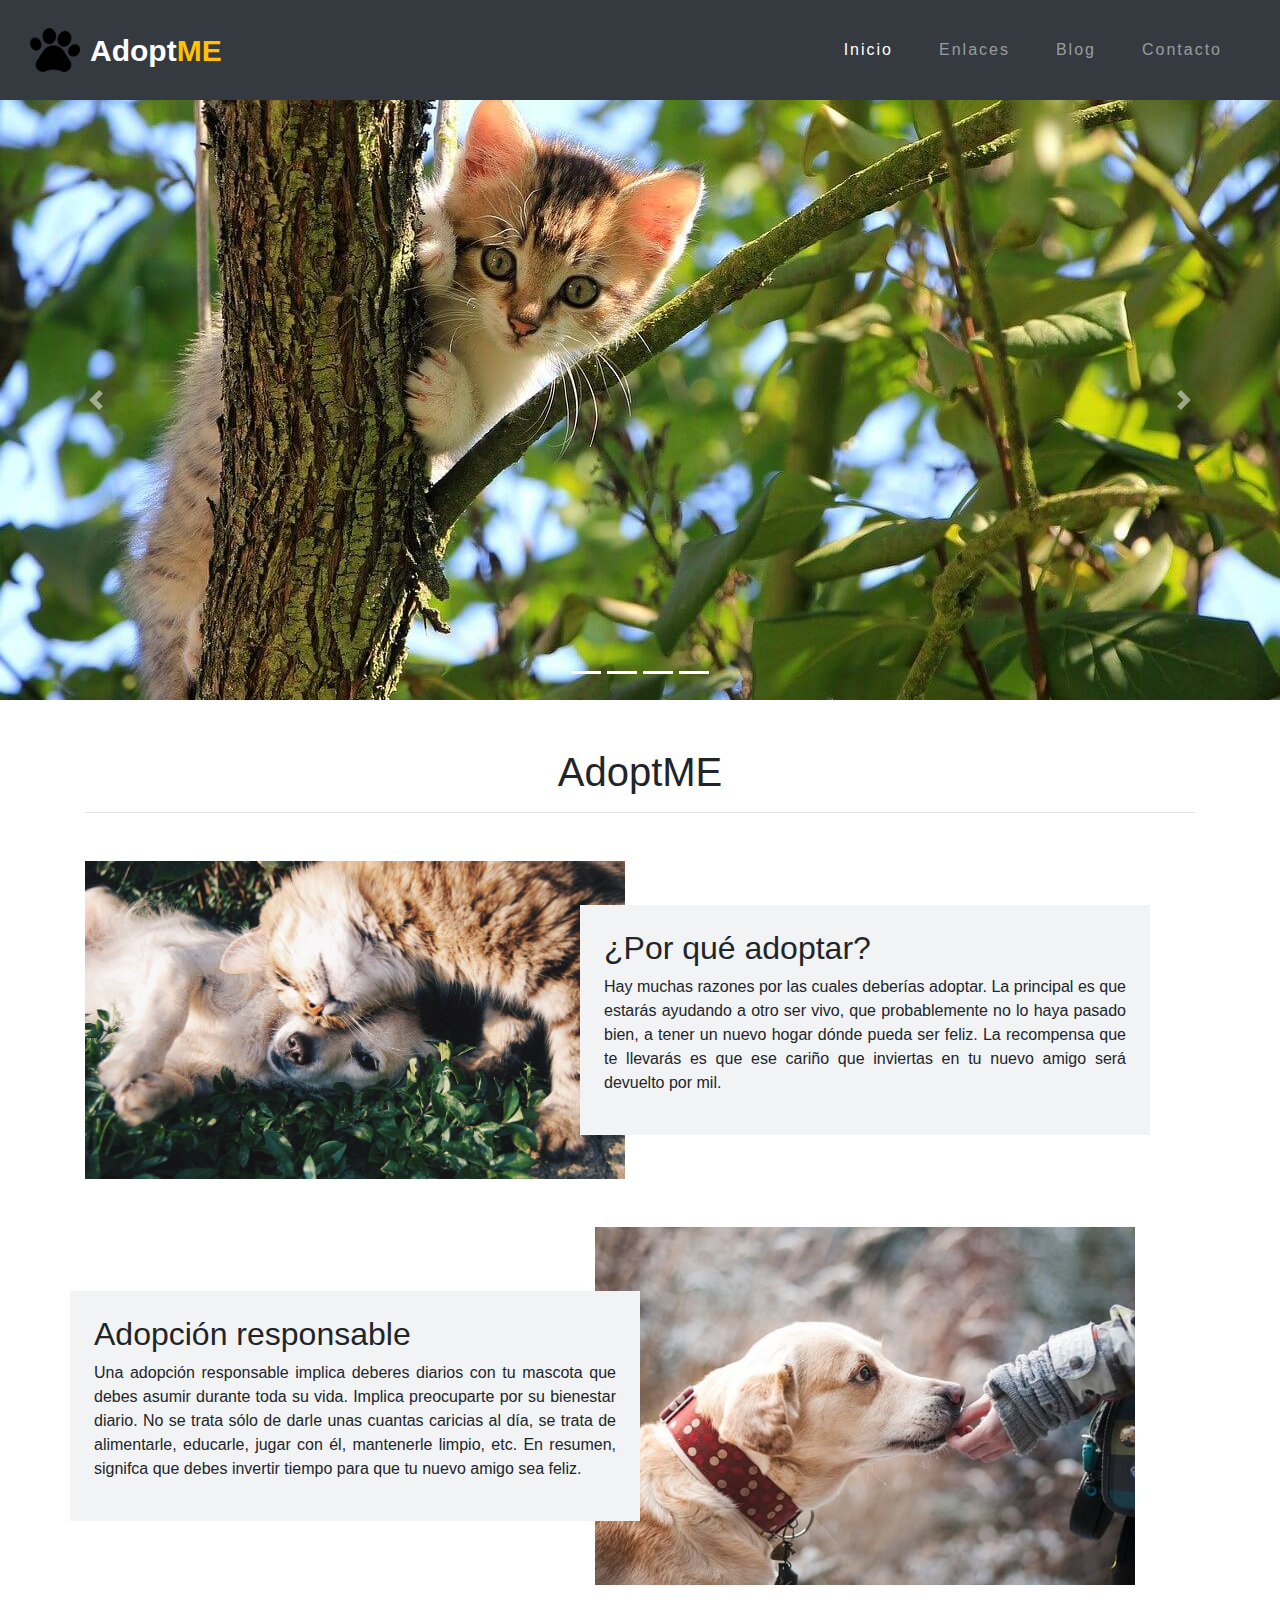
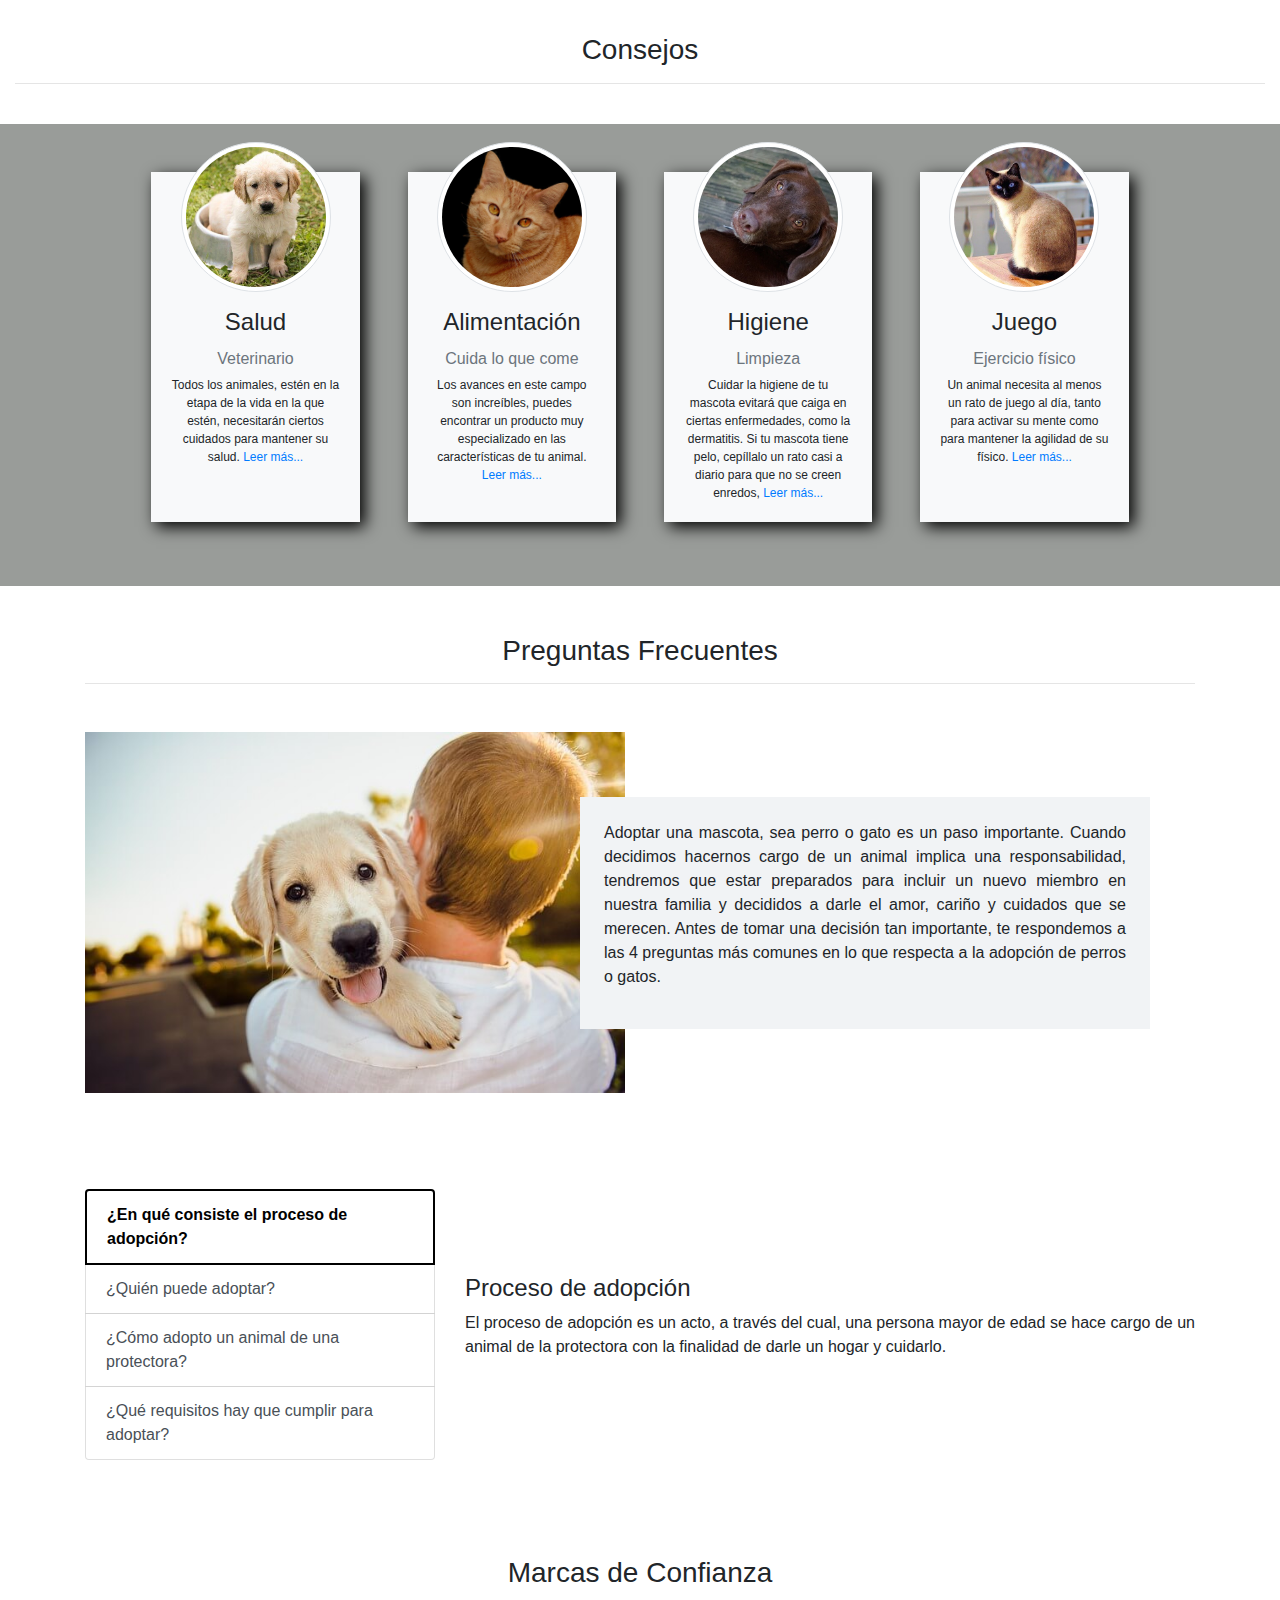
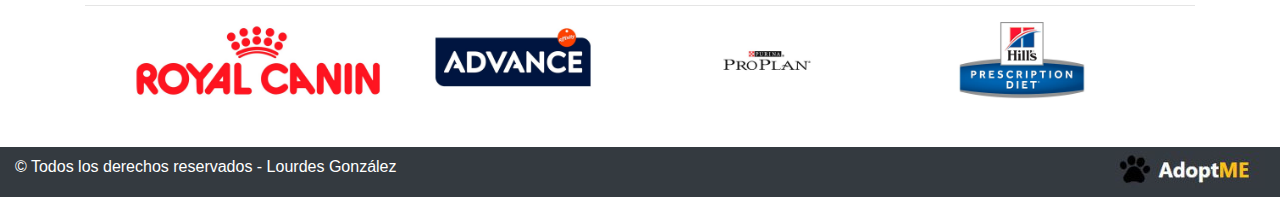
<file: index.html>
<!DOCTYPE html>
<html lang="es">
<head>
    <meta charset="UTF-8">
    <meta http-equiv="X-UA-Compatible" content="IE=edge">
    <meta name="viewport" content="width=device-width, initial-scale=1.0">
    <link rel="stylesheet" href="css/normalize.css">
    <link rel="stylesheet" href="css/bootstrap.min.css">
    <link rel="stylesheet" href="css/styles.css">
    <title>AdoptME</title>
</head>
<body>

    <div class="container-fluid">
        <div class="row">
            <header class="col p-0">
                <nav class="navbar fixed-top navbar-expand-lg navbar-dark bg-dark">
                    <img class="logo"src="assets/img/huella.png" alt="">
                    <a href="index.html" class="navbar-brand">Adopt<span class="text-warning">ME</span></a>
                    
                        <button class="navbar-toggler" type="button" data-toggle="collapse" data-target="#navbarNavDropdown" aria-controls="navbarNavDropdown" aria-expanded="false" aria-label="Toggle navigation">
                            <span class="navbar-toggler-icon"></span>
                        </button> 

                        <div class="collapse navbar-collapse justify-content-end" id="navbarNavDropdown">
                            <ul class="navbar-nav">
                               <li class="nav-item active">
                                    <a href="index.html" class="nav-link">
                                        Inicio
                                    </a>
                               </li>
                               <li class="nav-item">
                                    <a href="enlaces.html" class="nav-link">
                                        Enlaces
                                    </a>
                               </li>
                               <li class="nav-item">
                                    <a href="blog.html" class="nav-link">
                                        Blog
                                    </a>
                               </li>
                               <li class="nav-item">
                                    <a href="contacto.html" class="nav-link">
                                        Contacto
                                    </a>
                                </li>
                            </ul> 
                        </div>            
                </nav>
            </header>
        </div>

        <section class="row">
            <div class="col p-0">
                <div class="carousel slide" id="principal-carousel" data-ride="carousel">
                    <ol class="carousel-indicators">
                        <li class="active" data-target="#principal-carousel" data-slide-to="0"></li>
                        <li class="active" data-target="#principal-carousel" data-slide-to="1"></li>
                        <li class="active" data-target="#principal-carousel" data-slide-to="2"></li>
                        <li class="active" data-target="#principal-carousel" data-slide-to="3"></li>
                    </ol>

                        <div class="carousel-inner">
                            <div class="carousel-item active" data-interval="10000">
                                <img class="img-carousel-1" src="assets/img/slider-1.jpg" alt="Imagen slider 1">
                            </div>
                            <div class="carousel-item" data-interval="10000">
                                <img class="img-carousel-2"src="assets/img/slider-2.jpg" alt="Imagen slider 2">
                            </div>
                            <div class="carousel-item" data-interval="10000">
                                <img class="img-carousel-3" src="assets/img/slider-3.jpg" alt="Imagen slider 3">
                            </div>
                            <div class="carousel-item" data-interval="10000">
                                <img class="img-carousel-4" src="assets/img/slider-4.jpg" alt="Imagen slider 4">
                            </div>
                        </div>

                    <a href="#principal-carousel" class="carousel-control-prev" data-slide="prev">
                        <span class="carousel-control-prev-icon" aria-hidden="true"></span>
                        <span class="sr-only">Anterior</span>
                    </a>
                    <a href="#principal-carousel" class="carousel-control-next" data-slide="next">
                        <span class="carousel-control-next-icon" aria-hidden="true"></span>
                        <span class="sr-only">Siguiente</span>
                    </a>
                </div>
            </div>
        </section>
    </div>

<main>

    <section class="container mt-5">
        <h1 class="text-center">AdoptME</h1>
        <hr>
        <div class="row mt-5 align-items-center">
            <div class="col-md-6">
                <img class="img-fluid" src="assets/img/friends.jpg" alt="imagen por que adoptar">
            </div>
            <div class="info-main col-md-6 p-4 bg-light-2">
                <h2>¿Por qué adoptar?</h2>
                <p class="text-justify">Hay muchas razones por las cuales deberías adoptar. La principal es que estarás ayudando a otro ser vivo, que probablemente no lo haya pasado bien, a tener un nuevo hogar dónde pueda ser feliz. La recompensa que te llevarás es que ese cariño que inviertas en tu nuevo amigo será devuelto por mil.</p>
            </div>
        </div>

        <div class="row mt-5 align-items-center">
            <div class="info-main2 col-md-6 p-4 bg-light-2">
                <h2>Adopción responsable</h2>
                <p class="text-justify">Una adopción responsable implica deberes diarios con tu mascota que debes asumir durante toda su vida. Implica preocuparte por su bienestar diario. No se trata sólo de darle unas cuantas caricias al día, se trata de alimentarle, educarle, jugar con él, mantenerle limpio, etc. En resumen, signifca que debes invertir tiempo para que tu nuevo amigo sea feliz.</p>
            </div>
            <div class="col-md-6">
                <img class="img-fluid" src="assets/img/friends2.jpg" alt="imagen adopcion responsable">
            </div>
        </div>
    </section>

    <section class="container-fluid text-center my-5">
            <div class="row">
                <div class="col">
                    <h3>Consejos</h3>
                    <hr>
                </div>
            </div>
            <div class="row bg-cards mt-4">
                <div class="col-12">
                    <div class="card-group justify-content-center my-5">

                        <!-- --- CARD # 1 --- -->

                        <figure class="card-style-body card-body text-center col-md-3 col-lg-2 mr-md-5">
                            <img class="card-style-img img-card card-img-top img-fluid rounded-circle img-thumbnail" src="assets/img/card1.jpg" alt="imagen card 1">
                            <h4 class="card-title mt-3">Salud</h4>
                            <h6 class="text-muted">Veterinario</h6>
                            <figcaption class="card-text">Todos los animales, estén en la etapa de la vida en la que estén, necesitarán ciertos cuidados para mantener su salud.
                                 <a href="#" data-toggle="modal" data-target="#cardModal">Leer más...</a>
                            </figcaption>
                                <div class="modal fade" id="cardModal" tabindex="-1" role="dialog" aria-labelledby="cardModal" aria-hidden="true">
                                    <div class="modal-dialog modal-lg">
                                        <div class="modal-content">
                                            <div class="modal-header">
                                                <h5 class="modal-title text-dark">Salud</h5>
                                                <button class="close" data-dismiss="modal" aria-label="cerrar">
                                                    <span aria-hidden="true">&times;</span>
                                                </button>
                                            </div>
                                            <div class="modal-body">
                                                <div class="container">
                                                    <div class="row">
                                                        <div class="col-12">
                                                            <p class="text-dark text-justify">Todos los animales, estén en la etapa de la vida en la que estén, necesitarán ciertos cuidados para mantener su salud. Pon de tu parte para mantener el calendario de vacunación y desparasitación al día. Además, aunque tu peludo goce de buena salud acude, al menos, una vez al año al veterinario para que le hagan una revisión general, hay enfermedades que no tienen síntomas evidentes y pueden estar dañando a tu compañero.
                                                            Si tienes un cachorro tendrás que atender a las primeras vacunas, tal vez alguna diarrea que sufra por el cambio de alimentación al llegar a tu hogar, problemas en los dientes… Si tu mascota es anciana deberás prestar atención a problemas en sus huesos, su oído y visión, un estómago más delicado…
                                                            En cualquier caso (y a cualquier edad), si notas que tu animal cambia de repente de comportamiento y no actúa como normalmente o muestra signos de padecer un problema, acude con rapidez al veterinario. Cuanto antes acudáis al profesional, antes se podrá poner tratamiento al trastorno que sufre y mejor serán los resultados.</p>
                                                        </div>   
                                                    </div>
                                                </div>
                                            </div>    
                                        </div>   
                                    </div>   
                                </div>
                        </figure>

                        <!-- --- CARD # 2 --- -->

                        <figure class="card-style-body card-body text-center col-md-3 col-lg-2 mr-md-5">
                            <img class="card-style-img img-card card-img-top img-fluid rounded-circle img-thumbnail" src="assets/img/card2.jpg" alt="imagen card 2">
                            <h4 class="card-title mt-3">Alimentación</h4>
                            <h6 class="text-muted">Cuida lo que come</h6>
                            <figcaption class="card-text">Los avances en este campo son increíbles, puedes encontrar un producto muy especializado en las características de tu animal. 
                                <a href="#" data-toggle="modal" data-target="#cardModal2">Leer más...</a>
                            </figcaption> 
                                <div class="modal fade" id="cardModal2" tabindex="-1" role="dialog" aria-labelledby="cardModal2" aria-hidden="true">
                                    <div class="modal-dialog modal-lg">
                                        <div class="modal-content">
                                            <div class="modal-header">
                                                <h5 class="modal-title text-dark">Alimentación</h5>
                                                <button class="close" data-dismiss="modal" aria-label="cerrar">
                                                    <span aria-hidden="true">&times;</span>
                                                </button>
                                            </div>
                                            <div class="modal-body">
                                                <div class="container">
                                                    <div class="row">
                                                        <div class="col-12">
                                                            <p class="text-dark text-justify">Los avances en este campo son increíbles, puedes encontrar un producto muy especializado en las características de tu animal. Los de perro y gato están clasificados en húmedos o secos, según el tipo de pelo, según la edad del animal, específicos para una enfermedad, para hacer dieta, si está esterilizado o no…
                                                            Consulta con el veterinario de tu animal para saber qué pienso es el mejor para tu compañero dependiendo de las cualidades y/o problemas que tenga.</p>
                                                        </div>   
                                                    </div>
                                                </div>
                                            </div>    
                                        </div>   
                                    </div>   
                                </div>
                        </figure>

                        <!-- --- CARD # 3 --- -->

                        <figure class="card-style-body card-body text-center col-md-3 col-lg-2 mr-lg-5">
                            <img class="card-style-img img-card card-img-top img-fluid rounded-circle img-thumbnail" src="assets/img/card3.jpg" alt="imagen card 3">
                            <h4 class="card-title mt-3">Higiene</h4>
                            <h6 class="text-muted">Limpieza</h6>
                            <figcaption class="card-text">Cuidar la higiene de tu mascota evitará que caiga en ciertas enfermedades, como la dermatitis.
                                Si tu mascota tiene pelo, cepíllalo un rato casi a diario para que no se creen enredos, 
                                <a href="#" data-toggle="modal" data-target="#cardModal3">Leer más...</a>
                            </figcaption>
                                <div class="modal fade" id="cardModal3" tabindex="-1" role="dialog" aria-labelledby="cardModal3" aria-hidden="true">
                                    <div class="modal-dialog modal-lg">
                                        <div class="modal-content">
                                            <div class="modal-header">
                                                <h5 class="modal-title text-dark">Higiene</h5>
                                                <button class="close" data-dismiss="modal" aria-label="cerrar">
                                                    <span aria-hidden="true">&times;</span>
                                                </button>
                                            </div>
                                            <div class="modal-body">
                                                <div class="container">
                                                    <div class="row">
                                                        <div class="col-12">
                                                            <p class="text-dark text-justify"> Cuidar la higiene de tu mascota evitará que caiga en ciertas enfermedades, como la dermatitis.
                                                            Si tu mascota tiene pelo, cepíllalo un rato casi a diario para que no se creen enredos, se caigan los pelos muertos y también la pequeña suciedad que se haya podido meter entre el pelaje. Baña a tu animal una vez al mes, hazlo con champús especiales para su especie y tipo de pelo. Después échale colonia, las hay antiparasitarias y con muy buen olor.
                                                            Para un gato, puedes acostumbrarle de pequeño a los baños con agua, si no lo consigues y es reacio al líquido elemento, deja que se acicale solo, pero protégele ante las bolas de pelo con un producto de malta.
                                                            Si tu animal es un roedor que, como las chinchillas, se bañan con arena, proporcionale un rato de higiene un par de veces a la semana. Ella solita se dará sus baños y tú disfrutarás viéndolo.
                                                            Si tienes un ave en casa, existen bañeritas poco profundas para que pongas agua y ellos solos se acicalen el plumaje. A parte, hay productos antiparasitarios para que a parte de limpios estén protegidos.</p>
                                                        </div>   
                                                    </div>
                                                </div>
                                            </div>    
                                        </div>   
                                    </div>   
                                </div>
                        </figure>

                        <!-- --- CARD # 4 --- -->

                        <figure class="card-style-body card-body text-center col-md-10 col-lg-2">
                            <img class="card-style-img img-card card-img-top img-fluid rounded-circle img-thumbnail" src="assets/img/card4.jpg" alt="imagen card 4">
                            <h4 class="card-title mt-3">Juego</h4>
                            <h6 class="text-muted">Ejercicio físico</h6>
                            <figcaption class="card-text">Un animal necesita al menos un rato de juego al día, tanto para activar su mente como para mantener la agilidad de su físico. 
                                <a href="#" data-toggle="modal" data-target="#cardModal4">Leer más...</a>
                            </figcaption>
                                <div class="modal fade" id="cardModal4" tabindex="-1" role="dialog" aria-labelledby="cardModal4" aria-hidden="true">
                                    <div class="modal-dialog modal-lg">
                                        <div class="modal-content">
                                            <div class="modal-header">
                                                <h5 class="modal-title text-dark">Juego</h5>
                                                <button class="close" data-dismiss="modal" aria-label="cerrar">
                                                    <span aria-hidden="true">&times;</span>
                                                </button>
                                            </div>
                                            <div class="modal-body">
                                                <div class="container">
                                                    <div class="row">
                                                        <div class="col-12">
                                                            <p class="text-dark text-justify">Un animal necesita al menos un rato de juego al día, tanto para activar su mente como para mantener la agilidad de su físico. Por supuesto, deberás adaptar el ejercicio a las características de tu animal.
                                                            Si tienes un perro activo, sácale a corretear al parque al menos dos veces al día; si tienes un gato, motívale para que juegue a cazar en casa; si es un roedor, abastécele de productos específicos para mover sus mandíbulas y sácale de su hogar de vez en cuando para que estire las patas e interactúe contigo, y si es un ave, consíguele juguetes para cologar en su casita y déjale batir las alas por una habitación de vez en cuando.</p>
                                                        </div>   
                                                    </div>
                                                </div>
                                            </div>    
                                        </div>   
                                    </div>   
                                </div>
                        </figure>
                    </div>
                </div>
            </div>
    </section>
    
    <section class="container text-center mt-5">
        <h3>Preguntas Frecuentes</h3>
        <hr>
        <div class="row mt-5 align-items-center">
            <div class="col-md-6">
                <img class="img-main img-fluid" src="assets/img/FAQ.jpg" alt="imagen preguntas frecuentes">
            </div>
            <div class="info-main col-md-6 p-4 bg-light-2">
                <p class="text-justify">Adoptar una mascota, sea perro o gato es un paso importante. Cuando decidimos hacernos cargo de un animal implica una responsabilidad, tendremos que estar preparados para incluir un nuevo miembro en nuestra familia y decididos a darle el amor, cariño y cuidados que se merecen. Antes de tomar una decisión tan importante, te respondemos a las 4 preguntas más comunes en lo que respecta a la adopción de perros o gatos.</p>
            </div>
        </div>
    </section>
    
    <section class="container-fluid section-bg mt-5">
        <div class="container">
            <div class="row align-items-center">
                <div class="col-12 col-md-4 py-5">
                    <div class="list-group" id="list-tab" role="tablist">
                        <a class="list-group-item list-group-item-action active" id="list-home-list" data-toggle="list" href="#list-home" role="tab" aria-controls="home">¿En qué consiste el proceso de adopción?</a>
                        <a class="list-group-item list-group-item-action" id="list-profile-list" data-toggle="list" href="#list-profile" role="tab" aria-controls="profile">¿Quién puede adoptar?</a>
                        <a class="list-group-item list-group-item-action" id="list-messages-list" data-toggle="list" href="#list-messages" role="tab" aria-controls="messages">¿Cómo adopto un animal de una protectora?</a>
                        <a class="list-group-item list-group-item-action" id="list-settings-list" data-toggle="list" href="#list-settings" role="tab" aria-controls="settings">¿Qué requisitos hay que cumplir para adoptar?</a>
                    </div>
                    </div>
                <div class="col-12 col-md-8 section-text mb-5 mb-md-0">
                    <div class="tab-content" id="nav-tabContent">
                        <div class="tab-pane fade show active" id="list-home" role="tabpanel" aria-labelledby="list-home-list">
                            <h4>Proceso de adopción</h4>
                            <p class="text-justify">El proceso de adopción es un acto, a través del cual, una persona mayor de edad se hace cargo de un animal de la protectora con la finalidad de darle un hogar y cuidarlo.</p>
                        </div>
                        <div class="tab-pane fade" id="list-profile" role="tabpanel" aria-labelledby="list-profile-list">
                            <h4>Puede adoptar...</h4>
                            <p class="text-justify">Cualquier persona mayor de edad que se comprometa a ser un buen dueño.<p>
                        </div>
                        <div class="tab-pane fade" id="list-messages" role="tabpanel" aria-labelledby="list-messages-list">
                            <h4>Adoptar un animal</h4>
                            <p class="text-justify">En la sección de <a href="enlaces.html">Enlaces</a> de esta web, podrás encontrar una serie de enlaces de diferentes webs de protectoras, dirigite a ellos para que te puedan explicar el proceso. Recuerda que para adoptar debes ser mayor de edad.</p>
                        </div>
                        <div class="tab-pane fade" id="list-settings" role="tabpanel" aria-labelledby="list-settings-list">
                            <h4>Requisitos mínimos</h4>
                            <p class="text-justify">Los requisitos mínimos que os van a solicitar en cualquier protectora son: Ser mayor de edad, tener un domicilio en el que poder tener el animal adoptado, firmar un contrato de adopción y asumir los costes veterinarios.</p>
                        </div>
                    </div>
                </div>
            </div>
        </div>
    </section>

    <section class="container text-center mt-5">
        <div class="row">
            <div class="col">
                <h3>Marcas de Confianza</h3>
                <hr>
                <ul class="marcas">
                    <li class="marcas__item">
                        <a href="https://www.royalcanin.com/es" target="_blank" class="marcas__link">
                            <img src="assets/img/marca1.jpg" alt="logo royal canin">
                        </a>
                    </li>
                    <li class="marcas__item">
                        <a href="https://www.affinity-petcare.com/advance/es" target="_blank" class="marcas__link">
                            <img src="assets/img/marca2.jpg" alt="logo affinity">
                        </a>
                    </li>
                    <li class="marcas__item">
                        <a href="https://www.purina.es/proplan/" target="_blank" class="marcas__link">
                            <img src="assets/img/marca3.jpg" alt="logo purina">
                        </a>
                    </li>
                    <li class="marcas__item">
                        <a href="https://www.hillspet.es/" target="_blank" class="marcas__link">
                            <img src="assets/img/marca4.jpg" alt="logo hillspet">
                        </a>
                    </li>
                </ul>
            </div> 
        </div>

    </section>
</main>

    <footer class="container-fluid bg-dark text-white mt-5">
        <div class="row">
            <div class="col-sm-12 col-md-8">
                <p class="copyright pt-0 pt-sm-2 ">&copy; Todos los derechos reservados - Lourdes González </p>
            </div>
            <div class="col-4">
                <img class="img-fluid logo_footer float-right d-none d-md-block pt-1" src="assets/img/footer-logo.jpg" alt="logo adoptme">
            </div>
        </div>
        
    </footer>
 
    <script src="js/jquery-3.6.0.min.js"></script>
    <script src="js/bootstrap.bundle.min.js"></script>
    
</body>
</html>
</file>
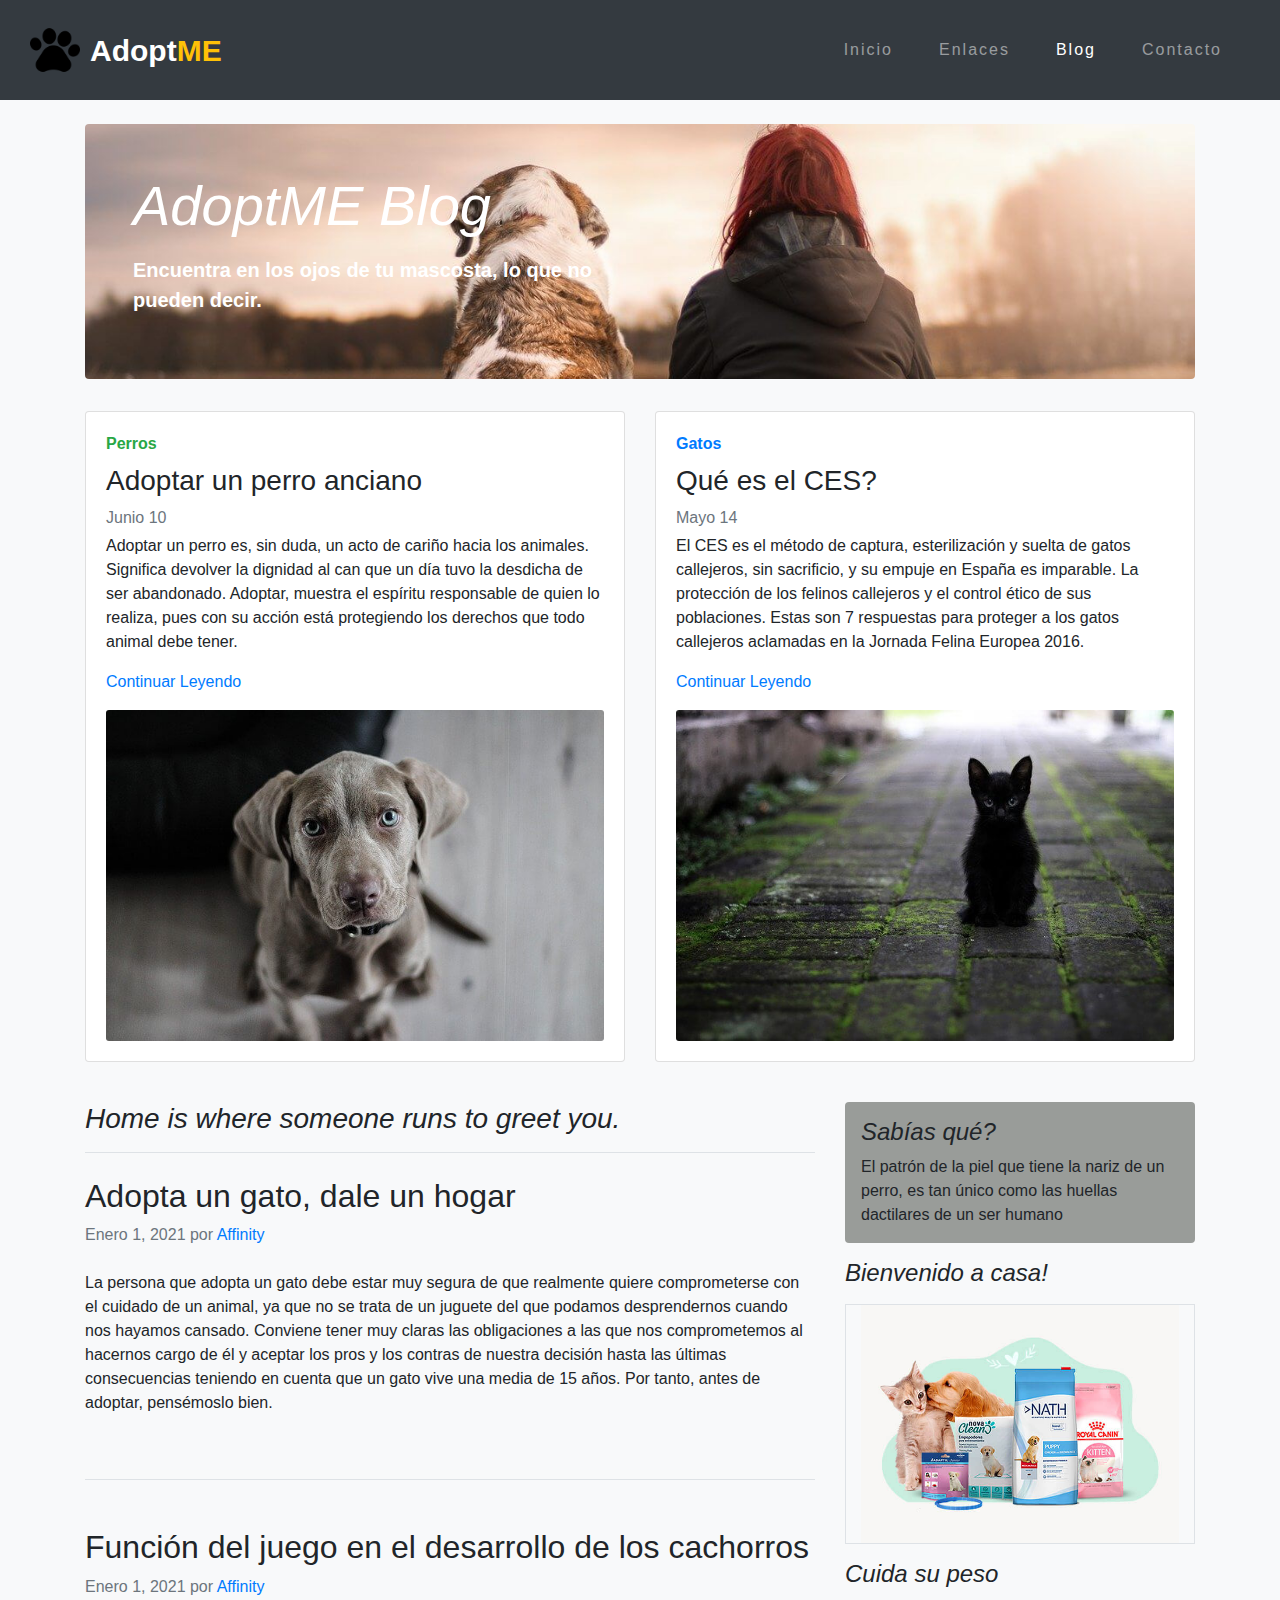
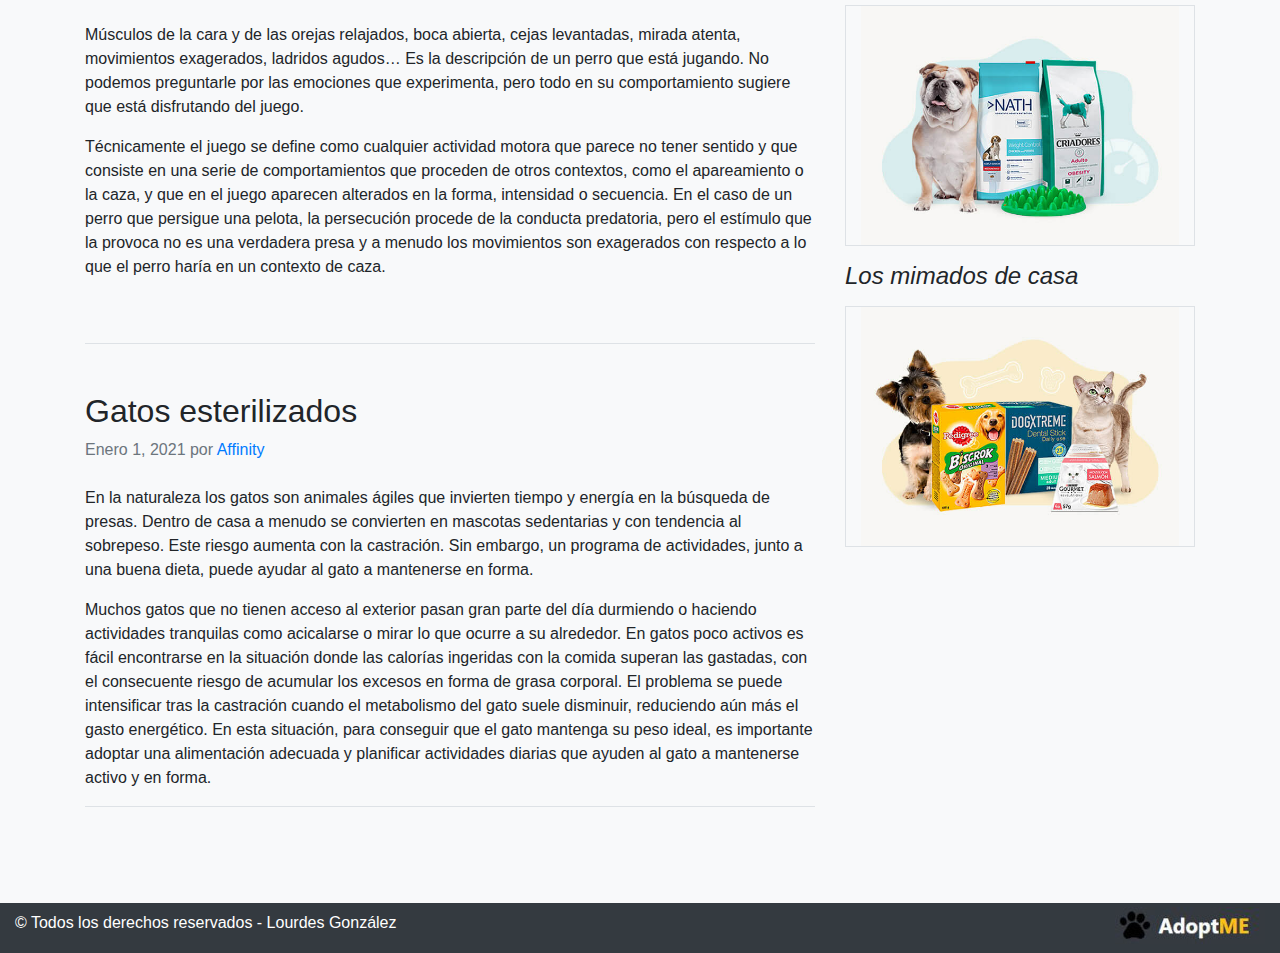
<file: blog.html>
<!DOCTYPE html>
<html lang="es">
<head>
    <meta charset="UTF-8">
    <meta http-equiv="X-UA-Compatible" content="IE=edge">
    <meta name="viewport" content="width=device-width, initial-scale=1.0">
    <link rel="stylesheet" href="css/normalize.css">
    <link rel="stylesheet" href="css/bootstrap.min.css">
    <link rel="stylesheet" href="css/styles.css">
    <title>AdoptME-Blog</title>
</head>
<body class="bg-light">

    <div class="container-fluid">
        <div class="row">
            <header class="col p-0 mt-4">
                <nav class="navbar fixed-top navbar-expand-lg navbar-dark bg-dark">
                    <img class="logo"src="assets/img/huella.png" alt="huella">
                    <a href="index.html" class="navbar-brand">Adopt<span class="text-warning">ME</span></a>
                    
                        <button class="navbar-toggler" type="button" data-toggle="collapse" data-target="#navbarNavDropdown" aria-controls="navbarNavDropdown" aria-expanded="false" aria-label="Toggle navigation">
                            <span class="navbar-toggler-icon"></span>
                        </button> 

                        <div class="collapse navbar-collapse justify-content-end" id="navbarNavDropdown">
                            <ul class="navbar-nav">
                               <li class="nav-item">
                                    <a href="index.html" class="nav-link">
                                        Inicio
                                    </a>
                               </li>
                               <li class="nav-item">
                                    <a href="enlaces.html" class="nav-link">
                                        Enlaces
                                    </a>
                               </li>
                               <li class="nav-item active">
                                    <a href="blog.html" class="nav-link">
                                        Blog
                                    </a>
                               </li>
                               <li class="nav-item">
                                    <a href="contacto.html" class="nav-link">
                                        Contacto
                                    </a>
                                </li>
                            </ul> 
                        </div>            
                </nav>
            </header>
        </div>
    </div> 

    <div class="container">
        <div class="img-jumbotron jumbotron p-3 p-md-5 text-white rounded bg-dark">
            <div class="col-md-6 px-0">
                <h1 class="display-4 font-italic">AdoptME Blog</h1>
                <p class="lead my-3 font-weight-bold">Encuentra en los ojos de tu mascosta, lo que no pueden decir.</p>
            </div>
        </div>

        <div class="row mb-3">
            <div class="col-md-6">
                <div class="card flex-md-row mb-4">
                    <div class="card-body d-flex flex-column align-items-start">
                        <strong class="d-inline-block mb-2 text-success">Perros</strong>
                        <h3 class="mb-2">Adoptar un perro anciano</h3>
                        <p class="mb-1 text-muted">Junio 10</p>
                        <p class="card-text">Adoptar un perro es, sin duda, un acto de cariño hacia los animales. Significa devolver la dignidad al can que un día tuvo la desdicha de ser abandonado. Adoptar, muestra el espíritu responsable de quien lo realiza, pues con su acción está protegiendo los derechos que todo animal debe tener.
                        </p>
                        <a href="https://www.mascoteros.com/blog/adoptar-un-perro-anciano-un-acto-de-amor/" target="_blank">Continuar Leyendo</a>
                        <img class="mt-3 card-img flex-auto d-none d-lg-block w-100" src="assets/img/blog2.jpg" alt="Imagen perro blog">
                    </div>
                        
                </div>
            </div>
    
            <div class="col-md-6">
                <div class="card flex-md-row mb-4">
                    <div class="card-blog card-body d-flex flex-column align-items-start">
                        <strong class="d-inline-block mb-2 text-primary">Gatos</strong>
                        <h3 class="mb-2">Qué es el CES?</h3>
                        <p class="mb-1 text-muted">Mayo 14</p>
                        <p class="card-text">El CES es el método de captura, esterilización y suelta de gatos callejeros, sin sacrificio, y su empuje en España es imparable. La protección de los felinos callejeros y el control ético de sus poblaciones. Estas son 7 respuestas para proteger a los gatos callejeros aclamadas en la Jornada Felina Europea 2016.</p>
                        <a href="https://enelnombredelgato.com/metodo-ces-y-7-respuestas-proteger-los-gatos-la-calle/" target="_blank">Continuar Leyendo</a>
                        <img class="mt-3 card-img flex-auto d-none d-lg-block w-100" src="assets/img/blog3.jpg" alt="Imagen gato blog">
                    </div>
                        
                </div>
            </div>
        </div>
    </div>  
    
    <main class="container">
        <div class="row">
            <div class="col-md-8 pb-5">
                <h3 class="pb-3 mb-4 font-italic border-bottom">Home is where someone runs to greet you.</h3>
                <div class="mb-5 border-bottom pb-5">
                    <h2 class="titulo">Adopta un gato, dale un hogar</h2>
                    <p class="text-muted mb-4">Enero 1, 2021 por <a href="https://www.affinity-petcare.com/es/adopta-un-gato-dale-un-hogar" target="_blank">Affinity</a></p>
                    <p>La persona que adopta un gato debe estar muy segura de que realmente quiere comprometerse con el cuidado de un animal, ya que no se trata de un juguete del que podamos desprendernos cuando nos hayamos cansado. Conviene tener muy claras las obligaciones a las que nos comprometemos al hacernos cargo de él y aceptar los pros y los contras de nuestra decisión hasta las últimas consecuencias teniendo en cuenta que un gato vive una media de 15 años. Por tanto, antes de adoptar, pensémoslo bien.</p>
                </div>

                <div class="mb-5 border-bottom pb-5">
                    <h2 class="titulo">Función del juego en el desarrollo de los cachorros</h2>
                    <p class="text-muted mb-4">Enero 1, 2021 por <a href="https://www.affinity-petcare.com/es/funcion-del-juego-en-el-desarrollo-de-los-cachorros" target="_blank">Affinity</a></p>
                    <p>Músculos de la cara y de las orejas relajados, boca abierta, cejas levantadas, mirada atenta, movimientos exagerados, ladridos agudos… Es la descripción de un perro que está jugando. No podemos preguntarle por las emociones que experimenta, pero todo en su comportamiento sugiere que está disfrutando del juego.</p>
                    <p>Técnicamente el juego se define como cualquier actividad motora que parece no tener sentido y que consiste en una serie de comportamientos que proceden de otros contextos, como el apareamiento o la caza, y que en el juego aparecen alterados en la forma, intensidad o secuencia. En el caso de un perro que persigue una pelota, la persecución procede de la conducta predatoria, pero el estímulo que la provoca no es una verdadera presa y a menudo los movimientos son exagerados con respecto a lo que el perro haría en un contexto de caza.</p>
                </div>

                <div class="border-bottom">
                    <h2 class="titulo">Gatos esterilizados</h2>
                    <p class="text-muted mb-4">Enero 1, 2021 por <a href="https://www.affinity-petcare.com/es/gatos-esterilizados-ha-llegado-el-momento-de-ponerse-en-forma" target="_blank">Affinity</a></p>
                    <p>En la naturaleza los gatos son animales ágiles que invierten tiempo y energía en la búsqueda de presas. Dentro de casa a menudo se convierten en mascotas sedentarias y con tendencia al sobrepeso. Este riesgo aumenta con la castración. Sin embargo, un programa de actividades, junto a una buena dieta, puede ayudar al gato a mantenerse en forma.</p>
                    <p>Muchos gatos que no tienen acceso al exterior pasan gran parte del día durmiendo o haciendo actividades tranquilas como acicalarse o mirar lo que ocurre a su alrededor. En gatos poco activos es fácil encontrarse en la situación donde las calorías ingeridas con la comida superan las gastadas, con el consecuente riesgo de acumular los excesos en forma de grasa corporal. El problema se puede intensificar tras la castración cuando el metabolismo del gato suele disminuir, reduciendo aún más el gasto energético. En esta situación, para conseguir que el gato mantenga su peso ideal, es importante adoptar una alimentación adecuada y planificar actividades diarias que ayuden al gato a mantenerse activo y en forma.</p>
                </div>
            </div>

            <div class="col-md-4 mb-5 pb-5">
                <div class="sabias-info p-3 mb-3 rounded">
                    <h4 class="font-italic">Sabías qué?</h4>
                    <p class="mb-0">El patrón de la piel que tiene la nariz de un perro, es tan único como las huellas dactilares de un ser humano</p>
                </div>

                <div>
                    <h4 class="font-italic mb-3">Bienvenido a casa!</h4>
                    <div class="col-12 border">
                        <a href="https://www.kiwoko.com/promociones/bienvenido-a-casa/" target="_blank"><img class="img-fluid" src="assets/img/anuncio1.jpg" alt="Bienvenido a casa"></a>
                    </div>
                </div>
                <div>
                    <h4 class="font-italic my-3">Cuida su peso</h4>
                    <div class="col-12 border">
                        <a href="https://www.kiwoko.com/promociones/controla-su-peso/" target="_blank"><img class="img-fluid" src="assets/img/anuncio2.jpg" alt="Controla su peso"></a>
                    </div>
                </div>
                <div>
                    <h4 class="font-italic my-3">Los mimados de casa</h4>
                    <div class="col-12 border">
                        <a href="https://www.kiwoko.com/promociones/compra-a-lo-grande/" target="_blank"><img class="img-fluid" src="assets/img/anuncio3.jpg" alt="Bienvenido a casa"></a>
                    </div>
                </div>
            </div>
    </main>

    <footer class="container-fluid bg-dark text-white mt-5">
        <div class="row">
            <div class="col-sm-12 col-md-8">
                <p class="copyright pt-0 pt-sm-2 ">&copy; Todos los derechos reservados - Lourdes González </p>
            </div>
            <div class="col-4">
                <img class="img-fluid logo_footer float-right d-none d-md-block pt-1" src="assets/img/footer-logo.jpg" alt="logo adoptme">
            </div>
        </div>
    </footer>
     
    <script src="js/jquery-3.6.0.min.js"></script>
    <script src="js/bootstrap.bundle.min.js"></script>
        
    
</body>
</html>
</file>
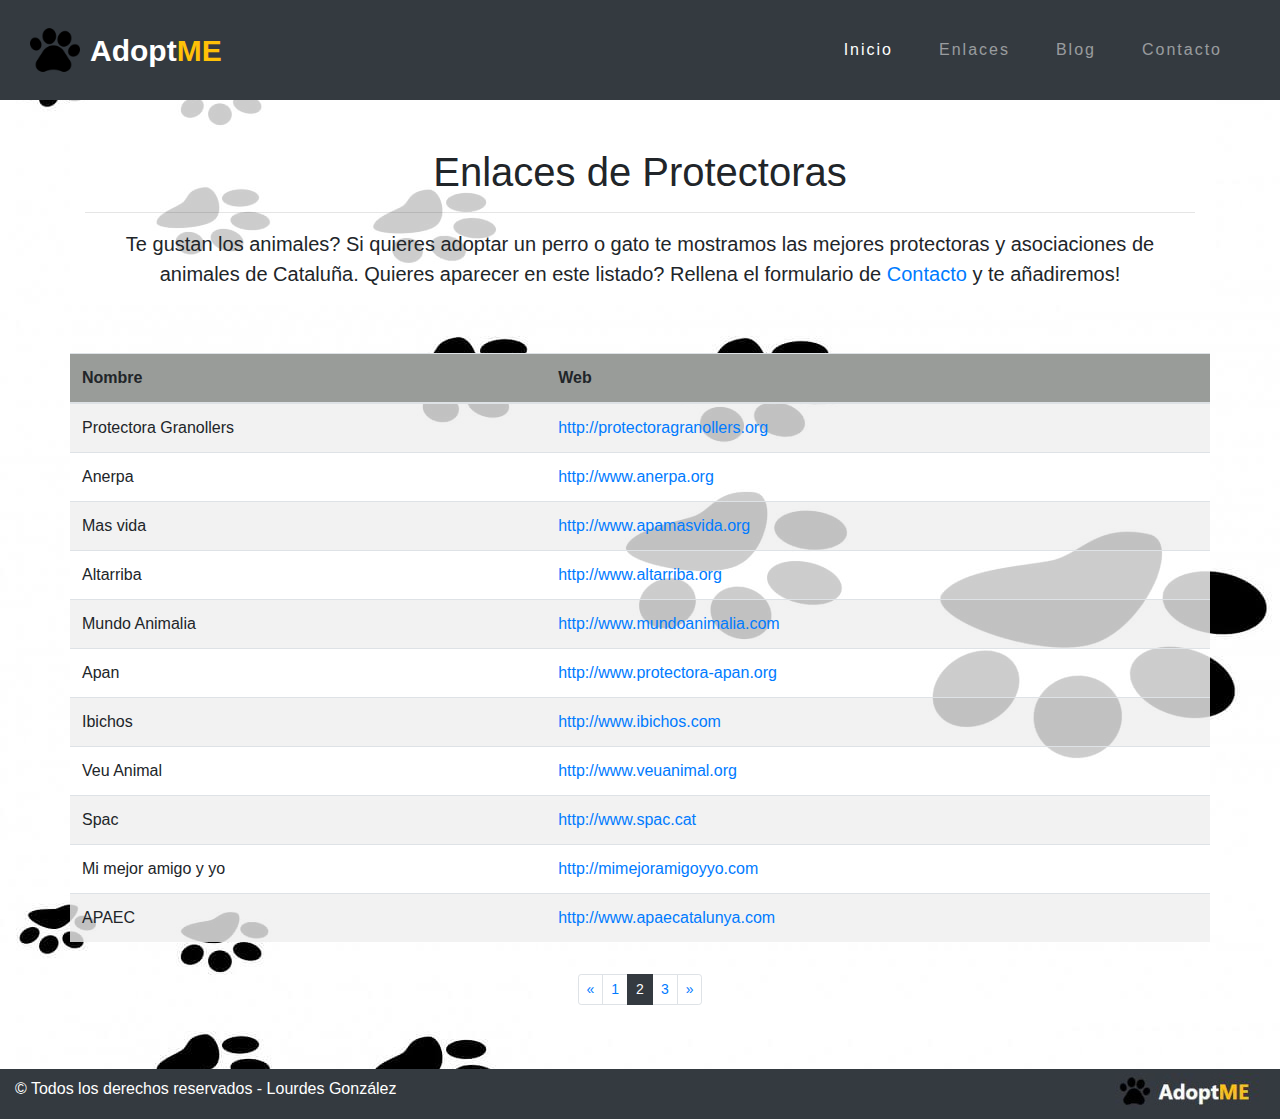
<file: enlaces-2.html>
<!DOCTYPE html>
<html lang="es">
<head>
    <meta charset="UTF-8">
    <meta http-equiv="X-UA-Compatible" content="IE=edge">
    <meta name="viewport" content="width=device-width, initial-scale=1.0">
    <link rel="stylesheet" href="css/normalize.css">
    <link rel="stylesheet" href="css/bootstrap.min.css">
    <link rel="stylesheet" href="css/styles.css">
    <title>AdoptMe-Enlaces-2</title>
</head>
<body class="bg-enlaces">

    <div class="container-fluid">
        <div class="row">
            <header class="col p-0">
                <nav class="navbar fixed-top navbar-expand-lg navbar-dark bg-dark">
                    <img class="logo"src="assets/img/huella.png" alt="huella">
                    <a href="index.html" class="navbar-brand">Adopt<span class="text-warning">ME</span></a>
                    
                        <button class="navbar-toggler" type="button" data-toggle="collapse" data-target="#navbarNavDropdown" aria-controls="navbarNavDropdown" aria-expanded="false" aria-label="Toggle navigation">
                            <span class="navbar-toggler-icon"></span>
                        </button> 

                        <div class="collapse navbar-collapse justify-content-end" id="navbarNavDropdown">
                            <ul class="navbar-nav">
                               <li class="nav-item active">
                                    <a href="index.html" class="nav-link">
                                        Inicio
                                    </a>
                               </li>
                               <li class="nav-item">
                                    <a href="enlaces.html" class="nav-link">
                                        Enlaces
                                    </a>
                               </li>
                               <li class="nav-item">
                                    <a href="blog.html" class="nav-link">
                                        Blog
                                    </a>
                               </li>
                               <li class="nav-item">
                                    <a href="contacto.html" class="nav-link">
                                        Contacto
                                    </a>
                                </li>
                            </ul> 
                        </div>            
                </nav>
            </header>
        </div>
      </div>

    <main class="container">
        <div class="row">
            <div class="bg-table col text-center">
                <h1 class="mt-5">Enlaces de Protectoras</h1>
                <hr>
                <p class="lead">Te gustan los animales? Si quieres adoptar un perro o gato te mostramos las mejores protectoras y asociaciones de animales de Cataluña. Quieres aparecer en este listado? Rellena el formulario de <a href="contacto.html">Contacto</a> y te añadiremos!</p>
            </div>

            <table class="bg-table mt-5 table table-striped">
                <thead class="bg-thead">
                  <tr>
                    <th scope="col">Nombre</th>
                    <th scope="col">Web</th>
                  </tr>
                </thead>
                <tbody>
                  <tr>
                    <td>Protectora Granollers</td>
                    <td><a href="http://protectoragranollers.org" target="_blank">http://protectoragranollers.org</a></td>
                  </tr>
                  <tr>
                    <td>Anerpa</td>
                    <td><a href="http://www.anerpa.org" target="_blank">http://www.anerpa.org</a></td>
                  </tr>
                  <tr>
                    <td>Mas vida</td>
                    <td><a href="http://www.apamasvida.org" target="_blank">http://www.apamasvida.org</a></td>
                  </tr>
                  <tr>
                    <td >Altarriba</td>
                    <td><a href="http://www.altarriba.org" target="_blank">http://www.altarriba.org</a></td>
                  </tr>
                  <tr>
                    <td>Mundo Animalia</td>
                    <td><a href="http://www.mundoanimalia.com" target="_blank">http://www.mundoanimalia.com</a></td>
                  </tr>
                  <tr>
                    <td>Apan</td>
                    <td><a href="http://www.protectora-apan.org" target="_blank">http://www.protectora-apan.org</a></td>
                  </tr>
                  <tr>
                    <td>Ibichos</td>
                    <td><a href="http://www.ibichos.com" target="_blank">http://www.ibichos.com</a></td>
                  </tr>
                  <tr>
                    <td>Veu Animal</td>
                    <td><a href="http://www.veuanimal.org" target="_blank">http://www.veuanimal.org</a></td>
                  </tr>
                  <tr>
                    <td>Spac</td>
                    <td><a href="http://spac.cat" target="_blank">http://www.spac.cat</a></td>
                  </tr>
                  <tr>
                    <td>Mi mejor amigo y yo</td>
                    <td><a href="http://mimejoramigoyyo.com" target="_blank">http://mimejoramigoyyo.com</a></td>
                  </tr>
                  <tr>
                    <td>APAEC</td>
                    <td><a href="http://www.apaecatalunya.com" target="_blank">http://www.apaecatalunya.com</a></td>
                  </tr>
                </tbody>
              </table>
        </div>

        <div class="row">
            <div class="col mt-3">
                <nav class="pagination-sm">
                    <ul class="pagination d-flex justify-content-center">
                      <li class="page-item">
                        <a class="page-link" href="enlaces.html" aria-label="Previous">
                          <span aria-hidden="true">&laquo;</span>
                        </a>
                      </li>
                      <li class="page-item"><a class="page-link" href="enlaces.html">1</a></li>
                      <li class="page-item active"><a class="page-link" href="enlaces-2.html">2</a></li>
                      <li class="page-item"><a class="page-link" href="enlaces-3.html">3</a></li>
                      <li class="page-item">
                        <a class="page-link" href="enlaces-3.html" aria-label="Next">
                          <span aria-hidden="true">&raquo;</span>
                        </a>
                      </li>
                    </ul>
                  </nav>
            </div>

        </div>

    </main>


    <footer class="container-fluid bg-dark text-white mt-5">
      <div class="row">
          <div class="col-sm-12 col-md-8">
              <p class="copyright pt-0 pt-sm-2 ">&copy; Todos los derechos reservados - Lourdes González </p>
          </div>
          <div class="col-4">
              <img class="img-fluid logo_footer float-right d-none d-md-block pt-1" src="assets/img/footer-logo.jpg" alt="logo adoptme">
          </div>
      </div>
    </footer>
     
      <script src="js/jquery-3.6.0.min.js"></script>
      <script src="js/bootstrap.bundle.min.js"></script>       
    
</body>
</html>
</file>
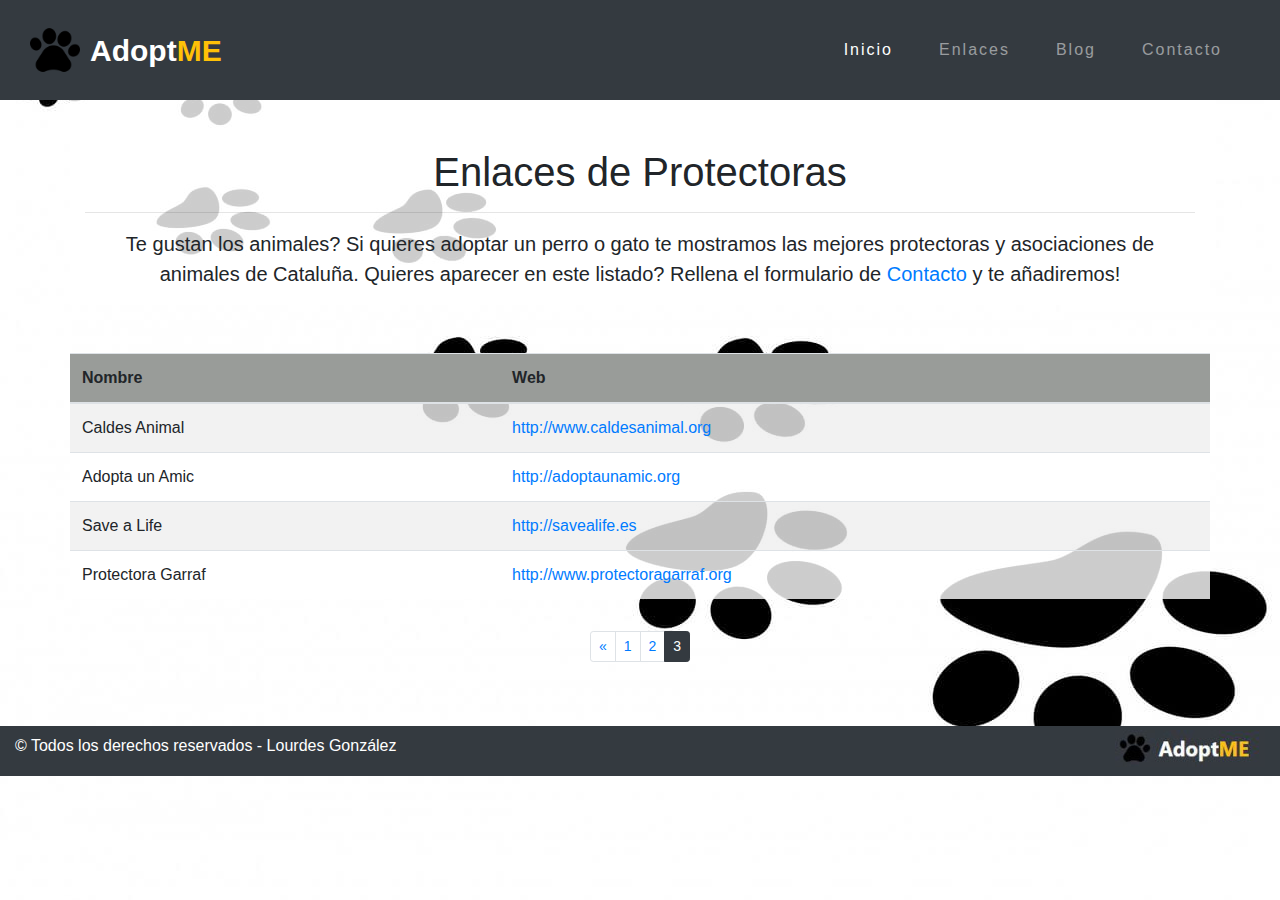
<file: enlaces-3.html>
<!DOCTYPE html>
<html lang="es">
<head>
    <meta charset="UTF-8">
    <meta http-equiv="X-UA-Compatible" content="IE=edge">
    <meta name="viewport" content="width=device-width, initial-scale=1.0">
    <link rel="stylesheet" href="css/normalize.css">
    <link rel="stylesheet" href="css/bootstrap.min.css">
    <link rel="stylesheet" href="css/styles.css">
    <title>AdoptMe-Enlaces-3</title>
</head>
<body class="bg-enlaces">

    <div class="container-fluid">
        <div class="row">
            <header class="col p-0">
                <nav class="navbar fixed-top navbar-expand-lg navbar-dark bg-dark">
                    <img class="logo"src="assets/img/huella.png" alt="huella">
                    <a href="index.html" class="navbar-brand">Adopt<span class="text-warning">ME</span></a>
                    
                        <button class="navbar-toggler" type="button" data-toggle="collapse" data-target="#navbarNavDropdown" aria-controls="navbarNavDropdown" aria-expanded="false" aria-label="Toggle navigation">
                            <span class="navbar-toggler-icon"></span>
                        </button> 

                        <div class="collapse navbar-collapse justify-content-end" id="navbarNavDropdown">
                            <ul class="navbar-nav">
                               <li class="nav-item active">
                                    <a href="index.html" class="nav-link">
                                        Inicio
                                    </a>
                               </li>
                               <li class="nav-item">
                                    <a href="enlaces.html" class="nav-link">
                                        Enlaces
                                    </a>
                               </li>
                               <li class="nav-item">
                                    <a href="blog.html" class="nav-link">
                                        Blog
                                    </a>
                               </li>
                               <li class="nav-item">
                                    <a href="contacto.html" class="nav-link">
                                        Contacto
                                    </a>
                                </li>
                            </ul> 
                        </div>            
                </nav>
            </header>
        </div>
      </div>

    <main class="container">
        <div class="row">
            <div class="bg-table col text-center">
                <h1 class="mt-5">Enlaces de Protectoras</h1>
                <hr>
                <p class="lead">Te gustan los animales? Si quieres adoptar un perro o gato te mostramos las mejores protectoras y asociaciones de animales de Cataluña. Quieres aparecer en este listado? Rellena el formulario de <a href="contacto.html">Contacto</a> y te añadiremos!</p>
            </div>

            <table class="bg-table mt-5 table table-striped">
                <thead class="bg-thead">
                  <tr>
                    <th scope="col">Nombre</th>
                    <th scope="col">Web</th>
                  </tr>
                </thead>
                <tbody>
                  <tr>
                    <td>Caldes Animal</td>
                    <td><a href="http://www.caldesanimal.org" target="_blank">http://www.caldesanimal.org</a></td>
                  </tr>
                  <tr>
                    <td>Adopta un Amic</td>
                    <td><a href="http://adoptaunamic.org" target="_blank">http://adoptaunamic.org</a></td>
                  </tr>
                  <tr>
                    <td>Save a Life</td>
                    <td><a href="http://savealife.es" target="_blank">http://savealife.es</a></td>
                  </tr>
                  <tr>
                    <td >Protectora Garraf</td>
                    <td><a href="http://www.protectoragarraf.org" target="_blank">http://www.protectoragarraf.org</a></td>
                  </tr>
                </tbody>
              </table>
        </div>

        <div class="row">
            <div class="col mt-3">
                <nav class="pagination-sm">
                    <ul class="pagination d-flex justify-content-center">
                      <li class="page-item">
                        <a class="page-link" href="enlaces-2.html" aria-label="Previous">
                          <span aria-hidden="true">&laquo;</span>
                        </a>
                      </li>
                      <li class="page-item"><a class="page-link" href="enlaces.html">1</a></li>
                      <li class="page-item"><a class="page-link" href="enlaces-2.html">2</a></li>
                      <li class="page-item active"><a class="page-link" href="enlaces-3.html">3</a></li>
                    </ul>
                  </nav>
            </div>

        </div>

    </main>

    <footer class="container-fluid bg-dark text-white mt-5">
      <div class="row">
          <div class="col-sm-12 col-md-8">
              <p class="copyright pt-0 pt-sm-2 ">&copy; Todos los derechos reservados - Lourdes González </p>
          </div>
          <div class="col-4">
              <img class="img-fluid logo_footer float-right d-none d-md-block pt-1" src="assets/img/footer-logo.jpg" alt="logo adoptme">
          </div>
      </div>
    </footer>
        
     
    <script src="js/jquery-3.6.0.min.js"></script>
    <script src="js/bootstrap.bundle.min.js"></script>       
    
</body>
</html>
</file>
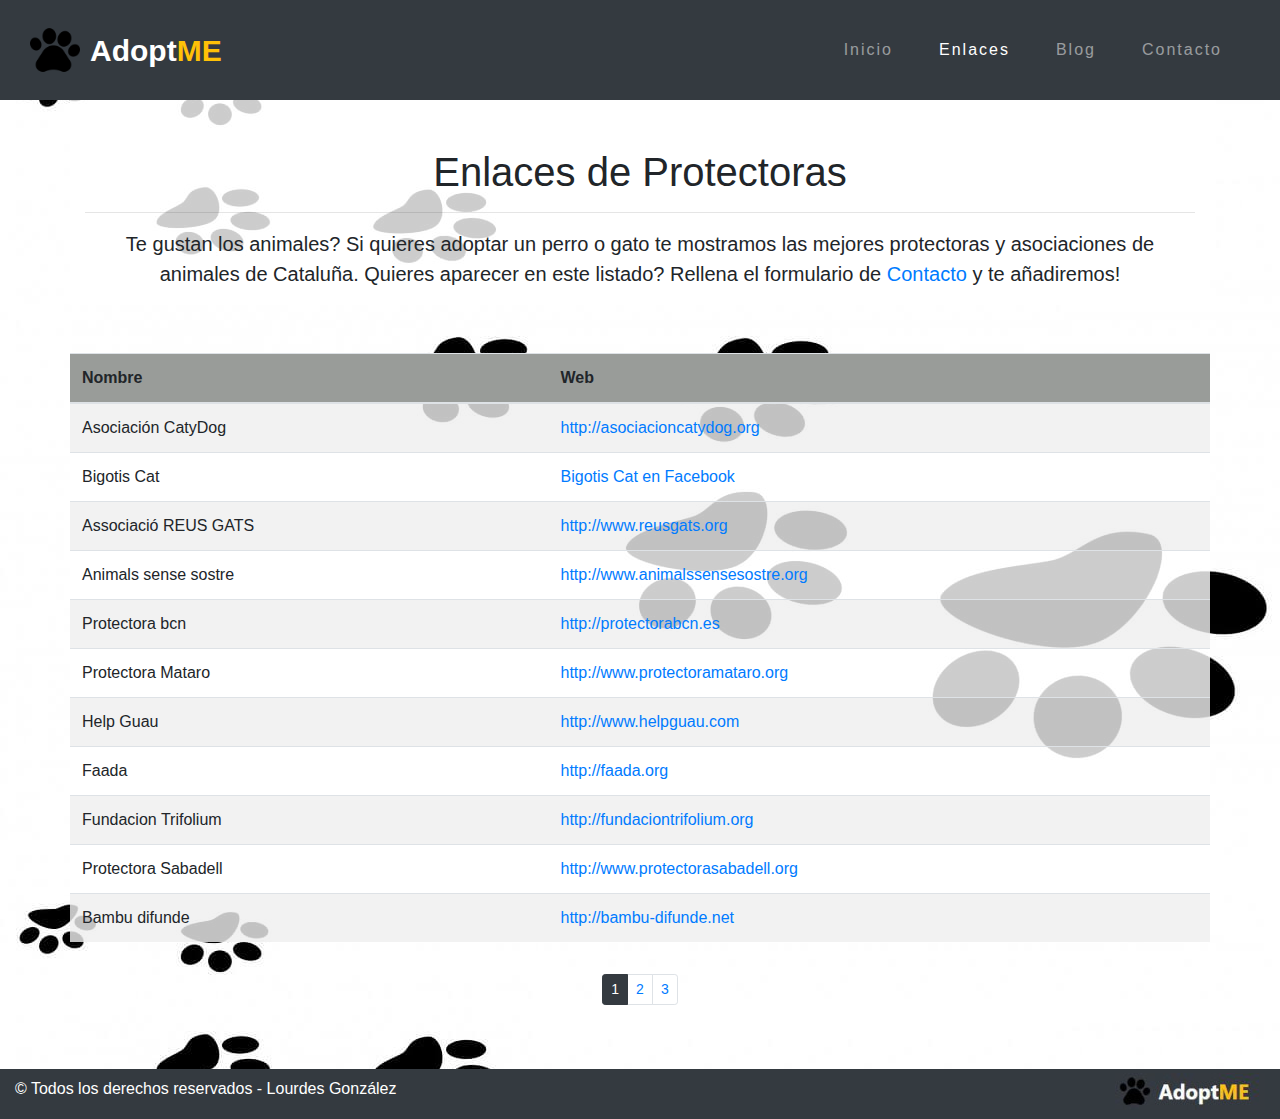
<file: enlaces.html>
<!DOCTYPE html>
<html lang="es">
<head>
    <meta charset="UTF-8">
    <meta http-equiv="X-UA-Compatible" content="IE=edge">
    <meta name="viewport" content="width=device-width, initial-scale=1.0">
    <link rel="stylesheet" href="css/normalize.css">
    <link rel="stylesheet" href="css/bootstrap.min.css">
    <link rel="stylesheet" href="css/styles.css">
    <title>AdoptMe-Enlaces</title>
</head>
<body class="bg-enlaces">

    <div class="container-fluid">
        <div class="row">
            <header class="col p-0">
                <nav class="navbar fixed-top navbar-expand-lg navbar-dark bg-dark">
                    <img class="logo"src="assets/img/huella.png" alt="huella">
                    <a href="index.html" class="navbar-brand">Adopt<span class="text-warning">ME</span></a>
                    
                        <button class="navbar-toggler" type="button" data-toggle="collapse" data-target="#navbarNavDropdown" aria-controls="navbarNavDropdown" aria-expanded="false" aria-label="Toggle navigation">
                            <span class="navbar-toggler-icon"></span>
                        </button> 

                        <div class="collapse navbar-collapse justify-content-end" id="navbarNavDropdown">
                            <ul class="navbar-nav">
                               <li class="nav-item">
                                    <a href="index.html" class="nav-link">
                                        Inicio
                                    </a>
                               </li>
                               <li class="nav-item active">
                                    <a href="enlaces.html" class="nav-link">
                                        Enlaces
                                    </a>
                               </li>
                               <li class="nav-item">
                                    <a href="blog.html" class="nav-link">
                                        Blog
                                    </a>
                               </li>
                               <li class="nav-item">
                                    <a href="contacto.html" class="nav-link">
                                        Contacto
                                    </a>
                                </li>
                            </ul> 
                          </div>            
                    </nav>
                </header>
        </div>
    </div>

    <main class="container">
        <div class="row">
            <div class="col bg-table text-center">
                <h1 class="mt-5">Enlaces de Protectoras</h1>
                <hr>
                <p class="lead">Te gustan los animales? Si quieres adoptar un perro o gato te mostramos las mejores protectoras y asociaciones de animales de Cataluña. Quieres aparecer en este listado? Rellena el formulario de <a href="contacto.html">Contacto</a> y te añadiremos!</p>
            </div>

            <table class="bg-table mt-5 table table-striped">
                <thead class="bg-thead">
                  <tr>
                    <th scope="col">Nombre</th>
                    <th scope="col">Web</th>
                  </tr>
                </thead>
                <tbody>
                  <tr>
                    <td>Asociación CatyDog</td>
                    <td><a href="http://asociacioncatydog.org" target="_blank">http://asociacioncatydog.org</a></td>
                  </tr>
                  <tr>
                    <td>Bigotis Cat</td>
                    <td><a href="https://www.facebook.com/BigotisCat/" target="_blank">Bigotis Cat en Facebook</a></td>
                  </tr>
                  <tr>
                    <td>Associació REUS GATS</td>
                    <td><a href="http://www.reusgats.org" target="_blank">http://www.reusgats.org</a></td>
                  </tr>
                  <tr>
                    <td >Animals sense sostre</td>
                    <td><a href="http://www.animalssensesostre.org" target="_blank">http://www.animalssensesostre.org</a></td>
                  </tr>
                  <tr>
                    <td>Protectora bcn</td>
                    <td><a href="http://protectorabcn.es" target="_blank">http://protectorabcn.es</a></td>
                  </tr>
                  <tr>
                    <td>Protectora Mataro</td>
                    <td><a href="http://www.protectoramataro.org" target="_blank">http://www.protectoramataro.org</a></td>
                  </tr>
                  <tr>
                    <td>Help Guau</td>
                    <td><a href="http://www.helpguau.com" target="_blank">http://www.helpguau.com</a></td>
                  </tr>
                  <tr>
                    <td>Faada</td>
                    <td><a href="http://faada.org" target="_blank">http://faada.org</a></td>
                  </tr>
                  <tr>
                    <td>Fundacion Trifolium</td>
                    <td><a href="http://fundaciontrifolium.org" target="_blank">http://fundaciontrifolium.org</a></td>
                  </tr>
                  <tr>
                    <td>Protectora Sabadell</td>
                    <td><a href="http://www.protectorasabadell.org" target="_blank">http://www.protectorasabadell.org</a></td>
                  </tr>
                  <tr>
                    <td>Bambu difunde</td>
                    <td><a href="http://bambu-difunde.net" target="_blank">http://bambu-difunde.net</a></td>
                  </tr>
                </tbody>
              </table>
        </div>

        <div class="row">
            <div class="col mt-3">
                <nav class="pagination-sm">
                    <ul class="pagination d-flex justify-content-center">
                      <li class="page-item active"><a class="page-link" href="enlaces.html">1</a></li>
                      <li class="page-item"><a class="page-link" href="enlaces-2.html">2</a></li>
                      <li class="page-item"><a class="page-link" href="enlaces-3.html">3</a></li>
                    </ul>
                  </nav>
            </div>
        </div>

    </main>


    <footer class="container-fluid bg-dark text-white mt-5">
      <div class="row">
          <div class="col-sm-12 col-md-8">
              <p class="copyright pt-0 pt-sm-2 ">&copy; Todos los derechos reservados - Lourdes González </p>
          </div>
          <div class="col-4">
              <img class="img-fluid logo_footer float-right d-none d-md-block pt-1" src="assets/img/footer-logo.jpg" alt="logo adoptme">
          </div>
      </div>
    </footer>

    <script src="js/jquery-3.6.0.min.js"></script>
    <script src="js/bootstrap.bundle.min.js"></script>       
    
</body>
</html>
</file>
<file: css/styles.css>
/* -- -- CUSTOM PROPIERTIES -- --*/

:root {
    --colorPrimario: rgb(153,156,153);
    --colorDark: #343a40; 
    --backgroundLight: rgba(255, 255, 255, 0.6);
} 

/* -- -- GLOBALES -- --*/

body {
    padding-top: 99px;
    overflow-x: hidden;
}

/* -- -- MENU NAVEGACION -- --*/

header {
    z-index: 10;
}

.navbar {
    padding: 30px;
    height:100px;
}


.navbar-nav {
    background: var(--colorDark); 
    
}

@media (max-width: 991px) {
    .navbar-nav {
        width: 250px;
        float: right;
    }
}

.nav-link {
    margin-left: 10px;
}

.logo {
    width: 50px;
    margin-right: 10px;
}
.nav-item {
    margin-right: 20px;
    letter-spacing: 2px;
}

.navbar-brand {
    font-size: 30px;
    font-weight: bold;
}

/* -- -- SECCION CAROUSEL -- --*/

.carousel-indicators {
    z-index: 2;
}

.carousel-item img{
    width:100%;
    height: 600px; 
    object-fit: cover;
}

.img-carousel-3 {
    object-position: 43%;
}

.img-carousel-4 {
    object-position: 58%;
}

/* -- -- SECCION PRINCIPAL -- --*/

.info-main {
    margin-left: -60px;
}

@media (max-width:767px){
    .info-main {
        margin-left: 0;
    }
}

.info-main2 {
    margin-right: -60px;
    z-index: 2;  
}

.bg-light-2 {
    background: #f1f3f5;
}

/* -- -- SECCION CARDS -- --*/

.bg-cards {
    background: var(--colorPrimario);
}

.card-style-img {
    width: 150px;
    height:150px;
    margin-top: -50px;
    object-fit: cover;
}

.card-style-body {
    box-shadow: 5px 5px 15px #000;
    background: #f8f9fa;
    font-size: 12px;
    transition: all .3s ease-in;
}

.card-style-body:hover {
    background: var(--colorDark);
    color: #fff;
}

/* -- -- SECCION LISTA -- --*/

.section-bg {
    background-image: url(../assets/img/seccion-lista.jpg);
    background-position: center;
    background-attachment: fixed;
}

.section-bg .list-group-item,
.section-text{
    background: var(--backgroundLight);
}

/* -- -- SECCION MARCAS -- --*/

.marcas {
    list-style: none;
    margin: 0;
    padding: 0;
}

.marcas__item {
    display: inline-block;
}

.marcas__link img{
    width: 250px;
}

/* -- -- FOOTER -- --*/

footer {
    height: 50px;
}

footer .navbar-brand {
    font-size: 20px;
}
.copyright {
    margin: 0;
}

/* -- -- ---- PAGINAS ADICIONALES ---- -- -- */

/* -- -- BLOG -- --*/

.img-jumbotron  {
    background-image: url(../assets/img/blog1.jpg);
    background-size: cover;
    background-position: center top 40%;
}

.sabias-info {
    background: var(--colorPrimario);
}

/* -- -- ENLACES -- --*/

.bg-enlaces {
    background-image: url(../assets/img/walpaper-enlaces.jpg);
}
.bg-table {
    background: rgba(255, 255, 255, 0.8);
}
.bg-thead {
    background: var(--colorPrimario);
}


/* -- -- CONTACTO -- --*/

.bg-contacto {
    background-image: url(../assets/img/wallpaper-contacto.jpg);
    background-position: top center;
}

.form {
    background: var(--backgroundLight);
    padding: 40px 15px;
}

.title-contacto {
    background: var(--backgroundLight);
    margin-top: 15px;
}

.fa-exclamation-triangle {
    margin-right: 5px;
}

.form-input {
    position: relative;
}

.form-input__error {
    display: none;
    margin-top: 12px;
}

.form-input__mensaje {
    display: none;
}

.form__validacion-estado {
    position: absolute;
    right: 10px;
    top: 11px;
    opacity: 0;
}

.form-input__exit {
    margin-top: 12px;
    display: none;
}

/* -VALIDACIÓN CAMPOS- */

.form-input__error-activo {
    display: block;
}

.form-input__mensaje-activo{
    display: block;
}

.form-input__exit-activo {
    display: block;
}

.form-group-correcto .form__validacion-estado {
    color: #1ed12d;
    opacity: 1;
}

.form-group-incorrecto .form-label {
    color: #bb2929;
    font-weight: bold;
}
.form-group-incorrecto .form__validacion-estado{
    color: #bb2929;
    opacity: 1;
}
.form-group-incorrecto .form-control {
    border: 3px solid #bb2929;
}
</file>
